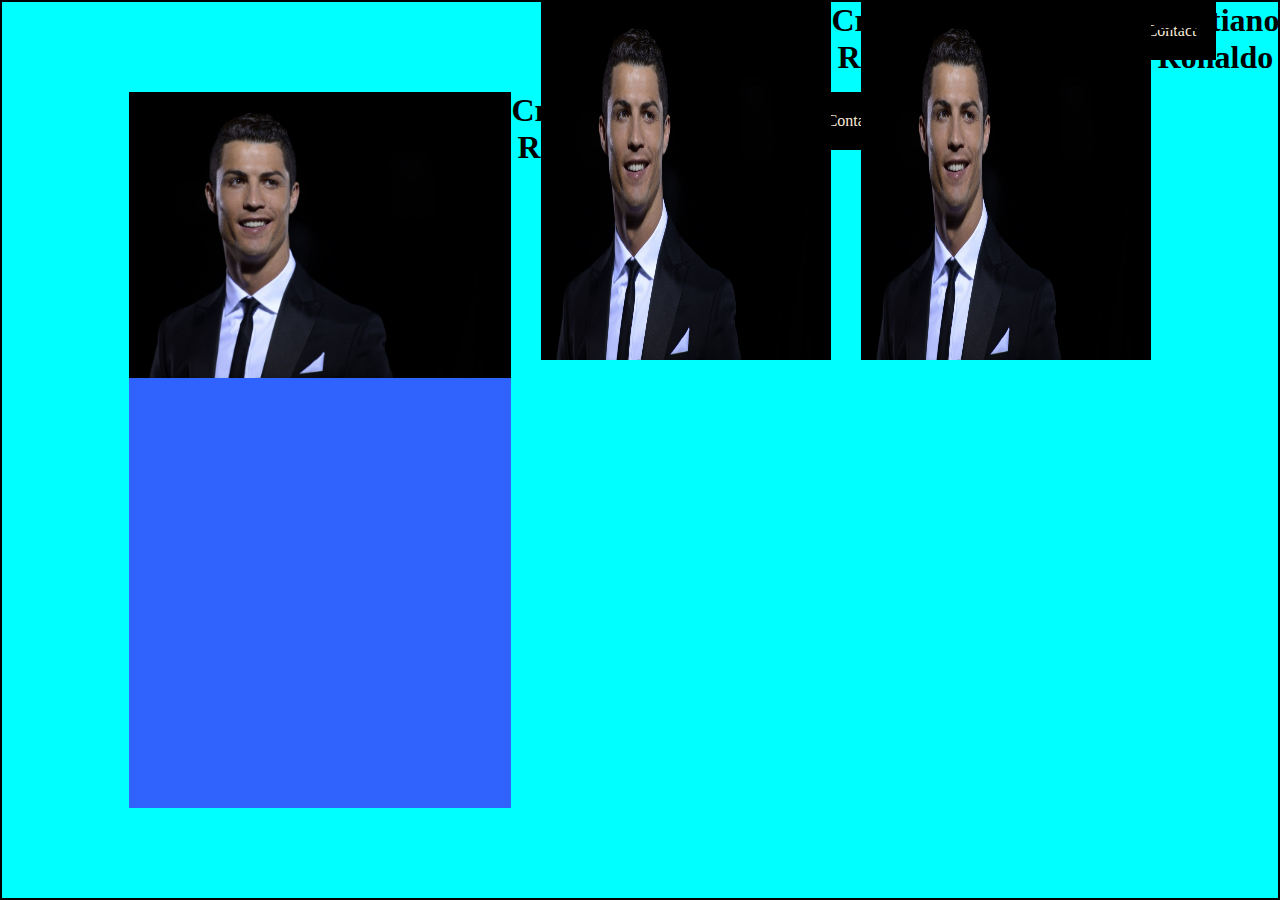
<file: Assignment6/index.html>
<!DOCTYPE html>
<html lang="en">
<head>
    <meta charset="UTF-8">
    <meta name="viewport" content="width=device-width, initial-scale=1.0">
    <title>Document</title>
    <link rel="stylesheet" href="style.css">
</head>
<body>
         <!-- <div class="container">
            <div class="box1">
                <div>
                    <header>
                    <h1>Basic</h1>
                    </header>

                    <div class="list">
                        <ul>
                            <li>100 GB Storage</li>
                            <li>10 Emails</li>
                            <li>10 Domains</li>
                            <li>Endless Support</li>
                            <li>$ 10</li>
                            <li>per month</li>
                        </ul>
                    </div>

                    <footer>
                        <div >
                            <button class="button2" >Sign Up</button>
                        </div>
                    </footer>
            </div>
            </div>

            <div class="box2">
                <div>
                    <header>
                    <h1>Pro</h1>
                    </header>

                    <div class="list">
                        <ul>
                            <li>100 GB Storage</li>
                            <li>10 Emails</li>
                            <li>10 Domains</li>
                            <li>Endless Support</li>
                            <li>$ 10</li>
                            <li>per month</li>
                        </ul>
                    </div>

                    <footer>
                        <div >
                            <button class="button2" >Sign Up</button>
                        </div>
                    </footer>
            </div>
            </div>
            <div class="box3">
                <div>
                    <header>
                    <h1>Premium</h1>
                    </header>

                    <div class="list">
                        <ul>
                            <li>100 GB Storage</li>
                            <li>10 Emails</li>
                            <li>10 Domains</li>
                            <li>Endless Support</li>
                            <li>$ 10</li>
                            <li>per month</li>
                        </ul>
                    </div>

                    <footer>
                        <div >
                            <button class="button2" >Sign Up</button>
                        </div>
                    </footer>
            </div>
            </div>
         </div> -->


         <!-- QUESTION NO.2 -->

         <!-- <div class="container">
            <div class="column1">
               <div class="img1"><img src="https://5.imimg.com/data5/YK/LH/MY-49574912/platinum-package-500x500.jpg" alt="">
               </div> 
            </div>
            <div class="column2">
                <h1 style="text-align: center;">About Catering</h1><Br></Br>
                <h3 style="text-align: center;">Tradition since 1889</h3><br>
                
                <p class="p1">In the Kashmiri language, waz means 'cook' or 'cooking' and wan means 'shop'. The ultimate formal banquet in Kashmir is the royal wazwan. Of its thirty-six courses, between fifteen and thirty can be preparations of meat, cooked overnight under the supervision of a master chef called a wouste waze. Guests are seated in groups of four and share the meal out of a large copper plate called the traem. A ritual washing of hands in a portable basin called the Tash-t-naer, which is taken around by attendants. Then the traem arrives, heaped with rice, quartered by two seekh kababs and contains four pieces of methi maaz, (mutton intestines flavored with a spice mixture containing dried fenugreek (methi) leaves), two tabakh maaz (twice-cooked lamb ribs, initially braised with ground spices, then browned in ghee)</p><br>
               <p>Up to about 20 items are served thereafter by waza (the junior cook). Seven dishes are a must for these occasions — tabakh maaz, rista (meatballs in a red, paprika-saffron-fennel spice gravy colored with dyer's alkanet), rogan josh, daniwal korma (lamb roasted with yoghurt, spices and onion puree, topped with coriander leaves), aab gosh (lamb chunks cooked with a fennel-based spice mixture, cardamom and partially evaporated milk), marchhwangan korma (chicken legs/thighs cooked in a spicy browned-onion sauce) and gushtaba (meatballs cooked in a spicy yoghurt gravy).[2][3] The main course usually ends with gushtaba.[4] The gushtaba is a large meatball which signals the end of the main course.</p>
            
            </div>
         </div> -->


         <!-- Question no 3 -->


         <div class="cardcontainer">
            <div class="r1">
                <img src="ronaldo.jpg" alt="ronaldo image" class="ronaldo1">
             <h1 style="text-align: center;">Cristiano Ronaldo </h1>
             <H2 class="a2">Portuguese footballer</H2>
    
            <h3 style="text-align: center;">Goal Scorer</h3>
            <div class="icons">
            <i class="fa fa-facebook" style="font-size: 30px;"></i>
           <i class="fa fa-twitter" style="font-size: 30px;"></i>
           
           <i class="fa fa-linkedin" style="font-size: 30px;"></i>
           
            <footer class="footer">Contact</footer>
          
        </div>
         </div>
        <div class="r2"><img src="ronaldo.jpg" alt="ronaldo image" class="ronaldo1">
            <h1 style="text-align: center;">Cristiano Ronaldo </h1>
            <H2 class="a2">Portuguese footballer</H2>
   
           <h3 style="text-align: center;">Goal Scorer</h3>
           <div class="icons">
           <i class="fa fa-facebook" style="font-size: 30px;"></i>
          <i class="fa fa-twitter" style="font-size: 30px;"></i>
          
          <i class="fa fa-linkedin" style="font-size: 30px;"></i>
          
           <footer class="footer">Contact</footer>
         
       </div>
       </div>

       <div class="r3 "><img src="ronaldo.jpg" alt="ronaldo image" class="ronaldo1">
             <h1 style="text-align: center;">Cristiano Ronaldo </h1>
             <H2 class="a2">Portuguese footballer</H2>
    
            <h3 style="text-align: center;">Goal Scorer</h3>
            <div class="icons">
            <i class="fa fa-facebook" style="font-size: 30px;"></i>
           <i class="fa fa-twitter" style="font-size: 30px;"></i>
           
           <i class="fa fa-linkedin" style="font-size: 30px;"></i>
           
            <footer class="footer">Contact</footer>
          
        </div>
        </div>
        </div>

        
     
</body>
</html>
</file>
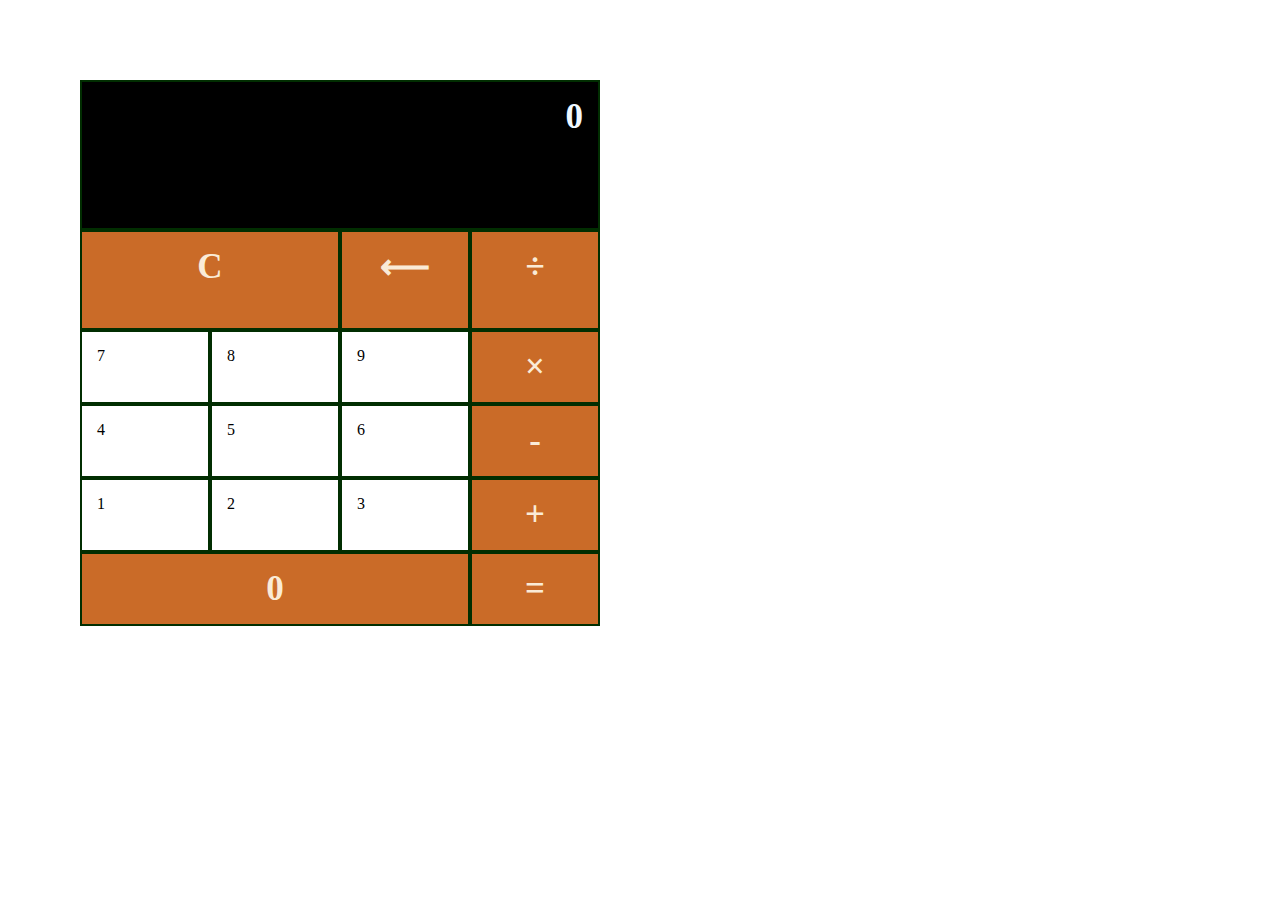
<file: Assignment7 grid/index.html>
<!DOCTYPE html>
<html lang="en">
<head>
    <meta charset="UTF-8">
    <meta name="viewport" content="width=device-width, initial-scale=1.0">
    <title>Document</title>
    <link rel="stylesheet" href="style.css">
</head>
<body>
    <div class="container">
        <div class="box" id="box1">0</div>
        <div class="box" id="box2" >C</div>
        <div class="box" id="box3">⟵</div>
        <div class="box" id="box4">÷</div>
        <div class="box" id="box5">7</div>
        <div class="box" id="box6">8</div>
        <div class="box" id="box7" >9</div>
        <div class="box" id="box8">×</div>
        <div class="box" id="box9">4</div>
        <div class="box" id="box10">5</div>
        <div class="box" id="box11">6</div>
        <div class="box" id="box12" >-</div>
        <div class="box" id="box13">1</div>
        <div class="box" id="box14">2</div>
        <div class="box" id="box15">3</div>
        <div class="box" id="box16">+</div>
        <div class="box" id="box17" >0</div>
        <div class="box" id="box18">=</div>
        
    </div>
</body>
</html>
</file>
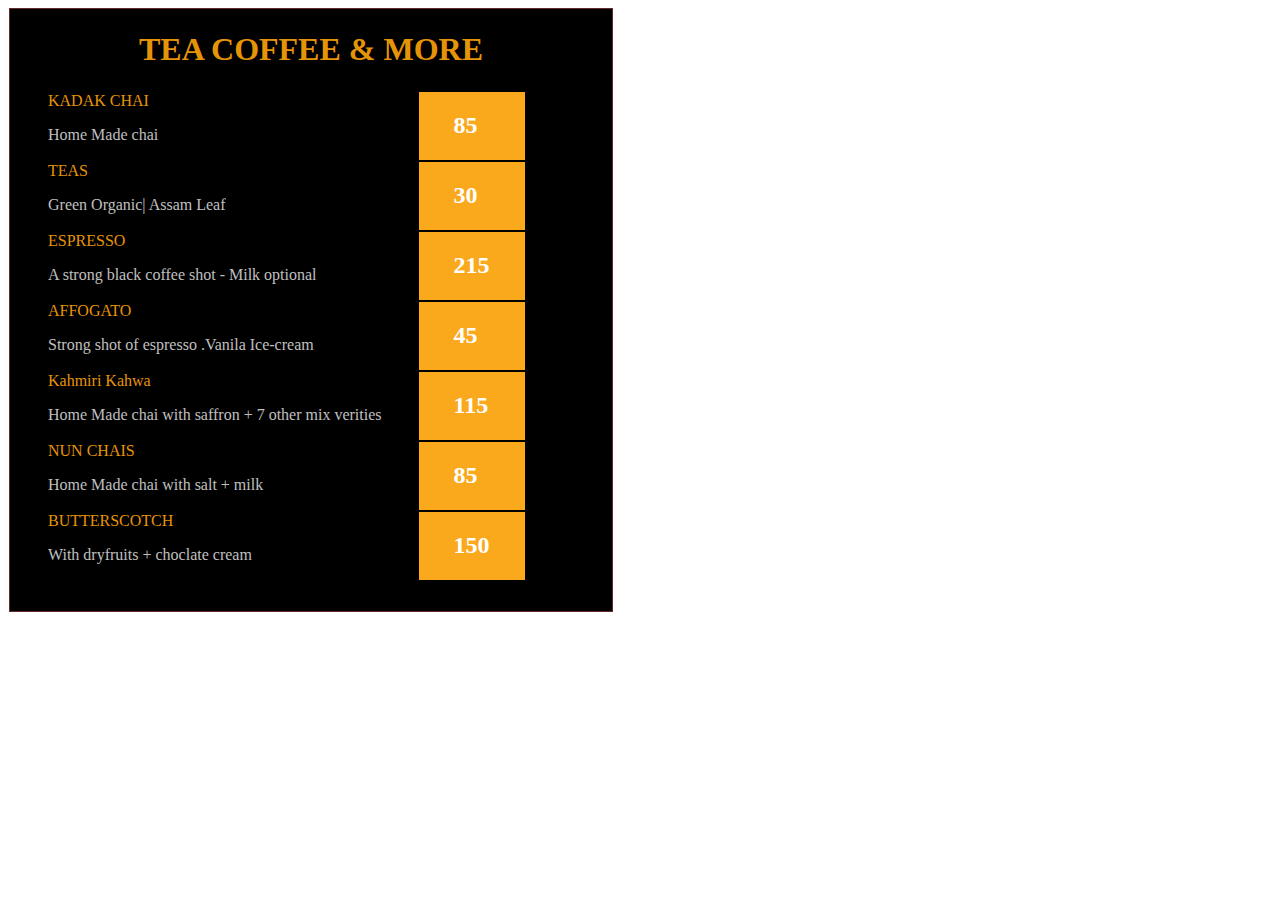
<file: Assigment1/Assignment1 code.html>
<!DOCTYPE html>
<html lang="en">
<head>
    <meta charset="UTF-8">
    <meta name="viewport" content="width=device-width, initial-scale=1.0">
    <title>Assignment1</title>
    <style>
       .box {
  width: 600px;
  height: 600px;
  border: 1px solid rgb(101, 41, 41);
  padding: 1px;
  margin: 1px;
  background-color: black;
  
}
    h1{
      color:rgb(230, 148, 7);
      text-align: center;
    }

    p{
    color:rgba(255, 255, 255, 0.76);
    }
    h2{
        color: white;
    }
    td{
       
        font-size: 20;
        font-display: bold;
        padding: 0 35px;
        column-gap: 10px;
        color:rgb(230, 148, 7);
        

    }
    
    
   
    
    </style>
</head>
<body>
    
        <div class="box">
            <table >
            <colgroup>
            <col style="background-color: black;" id="b1">
            <col style="background-color: rgb(250, 169, 29);" id="b2">
            </colgroup>
            <h1>TEA COFFEE & MORE</h1>
       
        <tr>
            <td>KADAK CHAI &nbsp;&nbsp;&nbsp;&nbsp;<p>Home Made chai</p></td>
            <td><h2>85</h2></td>  
            
        </tr>
        <tr>
            <td>TEAS &nbsp;&nbsp;&nbsp;&nbsp;<p>Green Organic| Assam Leaf</p></td>
            <td><h2>30</h2></td>  
            
        </tr>
        <tr>
            <td>ESPRESSO &nbsp;&nbsp;&nbsp;&nbsp;<p>A strong black coffee shot - Milk optional</p></td>
            <td><h2>215</h2></td>  
            
        </tr>
        <tr>
            <td>AFFOGATO &nbsp;&nbsp;&nbsp;&nbsp;<p>Strong shot of espresso .Vanila Ice-cream</p></td>
            <td><h2>45</h2></td>  
            
        </tr>
        <tr>
            <td>Kahmiri Kahwa &nbsp;&nbsp;&nbsp;&nbsp;<p>Home Made chai with saffron + 7 other mix verities</p></td>
            <td><h2>115</h2></td>  
            
        </tr>
        <tr>
            <td>NUN CHAIS &nbsp;&nbsp;&nbsp;&nbsp;<p>Home Made chai with salt + milk</p></td>
            <td><h2>85</h2></td>  
            
        </tr>
        <tr>
            <td>BUTTERSCOTCH &nbsp;&nbsp;&nbsp;&nbsp;<p>With dryfruits + choclate cream</p></td>
            <td><h2>150</h2></td>  
            
        </tr>
        
    </table>
</div>
</body>
</html>
</file>
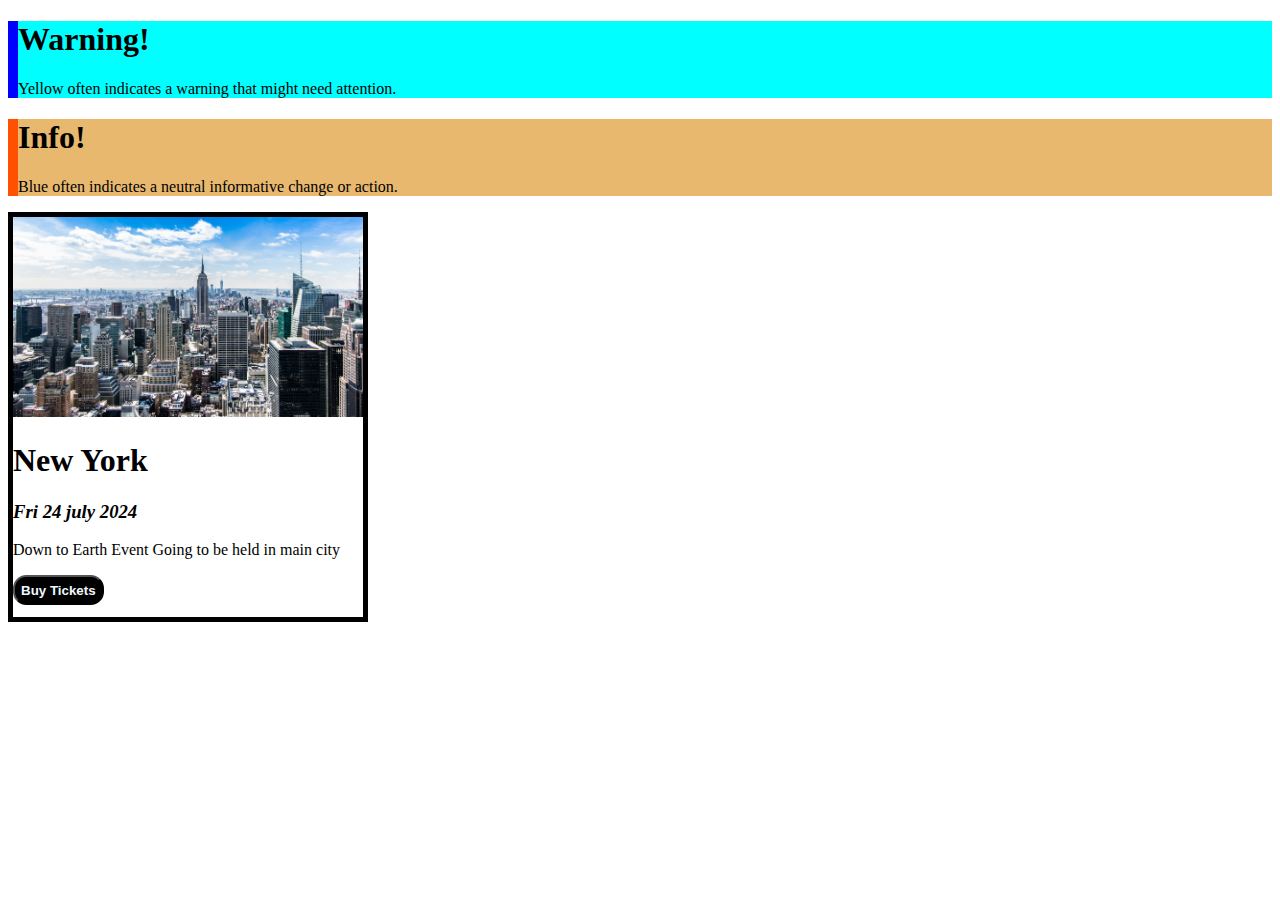
<file: Assignment4/Assignment4html.html>
<!DOCTYPE html>
<html lang="en">
<head>
    <meta charset="UTF-8">
    <meta name="viewport" content="width=device-width, initial-scale=1.0">
    <title>Document</title>
    <link rel="stylesheet" href="Assignment4Css.css">
</head>
<body>

    <div class="alert">
        <h1>Warning!</h1>
       <p> Yellow often indicates a warning that might need attention.</p>
    </div>

    <div class="alert2">
        <h1>Info!</h1>
      <p>Blue often indicates a neutral informative change or action.</p>
    </div>
    
        <div class="box3">
              <img src="newyork.jpg" alt="new york image">
              <h1>New York</h1>
        <h3><i>Fri 24 july 2024</i></h3>
        <p>Down to Earth Event Going to be held in main city</p>
        <button class="button1" ><b>Buy Tickets</b></button>
        </div>
        
</body>
</html>
</file>
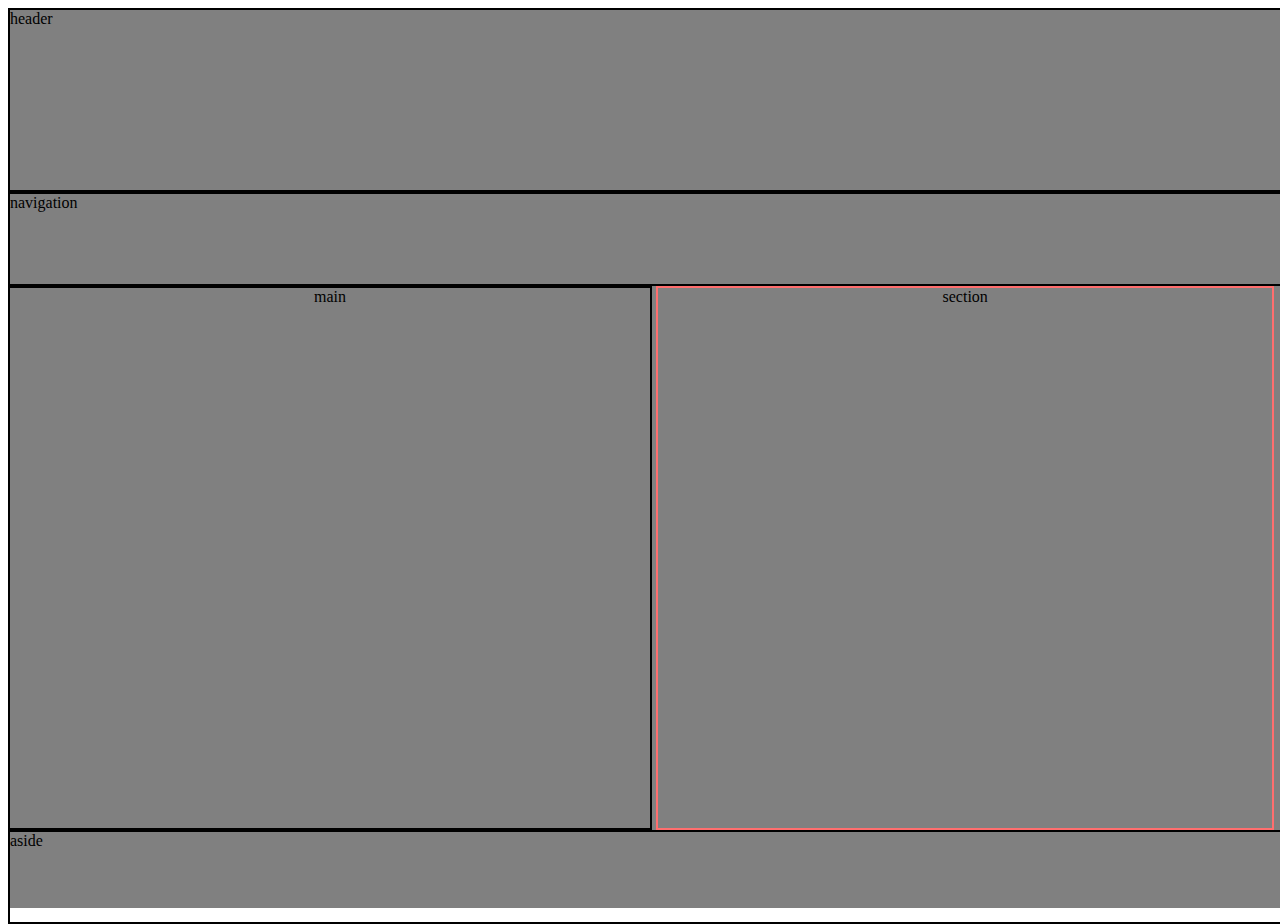
<file: Assignment5/Assignment5.html>
<!DOCTYPE html>
<html lang="en">
<head>
    <meta charset="UTF-8">
    <meta name="viewport" content="width=device-width, initial-scale=1.0">
    <title>Document</title>
    <link rel="stylesheet" href="Assignment5.css">
    
    <link rel="stylesheet" href="https://cdnjs.cloudflare.com/ajax/libs/font-awesome/4.7.0/css/font-awesome.min.css">
        
</head>
<body>

    <!-- QUESTION NO 1 -->
      <!-- <div class="cardcontainer">
        <img src="ronaldo.jpg" alt="ronaldo image" class="ronaldo1">
         <h1 style="text-align: center;">Cristiano Ronaldo </h1>
         <H2 class="a2">Portuguese footballer</H2>

        <h3 style="text-align: center;">Goal Scorer</h3>
        <div class="icons">
        <i class="fa fa-facebook" style="font-size: 30px;"></i>
       <i class="fa fa-twitter" style="font-size: 30px;"></i>
       
       <i class="fa fa-linkedin" style="font-size: 30px;"></i>
       
        <footer class="footer">Contact</footer>
      

    </div>

       
      </div> -->

      <!-- QUESTION NO 2 -->
       <div class="layout">
       <div class="layout1"><header>header</header></div>
       <div class="layout2"><nav>navigation</nav></div>
       <div class="layout3"><main>main</main></div>
       <div class="layout4"><section>section</section></div>
       
       <div class="layout6"><aside>aside</aside></div>
    </div>
</body>
</html>
</file>
<file: Assignment6/style.css>
*{
    box-sizing: border-box;
    margin: 0;
    padding: 0;
   
}
/* .container{
    
    margin-left:25%;
    height: 430px;
    width: 800px;
    display: flex;
    flex-direction: column;
    gap: 10px;
    margin-inline: auto;
    margin-block: 20px;
    box-shadow: 4px 4px 25px cornflowerblue, -4px -4px 1px 5px rgb(167, 169, 167);
    
}
.box1{
    width: 250px;
    height: 100%;
    background-color: grey;

}
.box2{
    width: 250px;
    height: 100%;
    background-color: grey;
    

}
.box3{
    width: 250px;
    height: 100%;
    background-color: grey;

}
header{
      width: 100%;
      height: 70px;
      background-color: black;
      margin: 0;
}
h1{
    text-align: center;
    color: white;
    
}
li{
    list-style: none;
    text-align: center;
    
    padding: 5px;
    line-height: value;

    
}
   

footer{
    height: 60px;
    background-color: aqua;
    margin-top:145px;
}
.button2{
    flex: 1 1 auto;
    margin: 15px;
    margin-left: 75px;
    padding: 10px;
    text-align: center;
    text-transform: uppercase;
    transition: 0.5s;
    background-size: 200% auto;
    color: rgb(253, 253, 253);
    background-color: rgb(48, 248, 48);
   /* text-shadow: 0px 0px 10px 
rgba(0,0,0,0.2);
    box-shadow: 0 0 20px #5bbcf8;
    border-radius: 10px;

} */



/* QUESTION 2 */

/* .container{
    width: 80vw;
    height: 80vh;
    display: flex;
    flex-direction: row;
    align-items: center;
    align-content: center;
    margin: auto;
    column-gap: 30px;
    
}


.coumn1{
    width: 50%;
    height: 100%;

}

.coumn2{
    width: 50%;
    height: 100%;
    
}

.img1{
    position: relative;
     margin-top: 40px;
}

.p1{
font-weight: bold;}
 */

/* question 3 */

.cardcontainer{
    width: 100vw;
    height: 100vh;
    background-color: aqua;
    border: 2px solid black ;
    box-shadow: whitesmoke;
    display: flex;
    flex-direction: row;
    column-gap: 30px;
    justify-content: center;
    align-items: center;
    flex-flow: row;
    
}

.r1{
    width: 30%;
    height: 80%;
    background-color: rgb(48, 99, 254);
    display: flex;
    
}

.ronaldo1{
    width: 100%;
    height: 40%;
   
}
.a2{
    color: rgb(209, 194, 194);
    text-align: center;
}
.icons{
    text-align: center;
    width: 100%;

}
.footer{
    background-color: black;
    color: antiquewhite;

    padding: 20px;
  margin-top: auto; /* Push footer to the bottom */

}

.r2{
    width: 290px;
    height: 100%;
    display: flex;
    flex-basis: 200px;
   
    align-self: stretch;
    
}
.r3{
    width: 290px;
    height: 100%;
    display: flex;
    
}
</file>
<file: Assignment7 grid/style.css>
*{
    margin: 0;
    padding: 0;
    box-sizing: border-box;
}

.container{

    display: grid;
    margin: 80px;
   grid-template-columns: repeat(4,130px); /*we can use repeat (auto,fr or px)*/
    grid-template-rows: 150px 100px;
}

.box{
    border: 2px solid rgb(1, 46, 1);
    padding: 15px;
    
}

#box1{
    
    background-color: black;
    color: aliceblue;
    
    text-align: right;
    grid-column-start: 1;
    grid-column-end: 5;
    font-weight: bold;
    text-align: right ;
    font-size: 35px;
    
}

#box2{
    grid-column-start: 1;
    grid-column-end: 3;
}

#box17{
    grid-column-start: 1;
    grid-column-end: 4;
}
#box2,#box3,#box4,#box8,#box12,#box16,#box17,#box18{
    background-color: rgb(202, 107, 40);
    color: antiquewhite ;
    font-weight: bold;
    text-align: center;
    font-size: 35px;
}
</file>
<file: Assignment4/Assignment4Css.css>
.alert{
    border-left: 10px solid blue;
    background-color: aqua;
}
.alert2{
    border-left: 10px solid rgb(255, 81, 0);
    background-color: rgb(232, 184, 111);
}
.box3{
    width: 350px;
    height: 400px;
    border: 5px solid black;

}
.box3 img{
    width: 350px;
    height: 200px;
}
.button1{
    background-color: black;
    color: aliceblue;
    height:30px;
    border-radius: 1em;
}
</file>
<file: Assignment5/Assignment5.css>
.cardcontainer{
    width: 280px;
    height: 430px;
    border: 2px solid black ;
    box-shadow: whitesmoke;
}

.ronaldo1{
    width: 100%;
    height: 40%;
   
}
.a2{
    color: rgb(209, 194, 194);
    text-align: center;
}
.icons{
    text-align: center;
    width: 100%;

}
.footer{
    background-color: black;
    color: antiquewhite;

    padding: 20px;
  margin-top: auto; /* Push footer to the bottom */

}
.layout{
    background-color: gray;
    width: 100vw;
    height: 100vh;
}
.layout1{
    width: 100%;
    height: 20%;
    border: 2px solid black;
    display: block;
}
.layout2{
    width: 100%;
    height: 10%;
    border: 2px solid black;
    
}
.layout3{
    width: 50%;
    height: 60%;
    border: 2px solid black;
    display: inline-block;
    text-align: center;
   
}
.layout4{
    width: 48%;
    height: 60%;
    border: 2px solid rgb(255, 110, 110);
    text-align: center;
    display: inline-block;
    
    

    
}

    
    
       

.layout6{
    width: 100%;
    height: 10%;
    border: 2px solid;
}
</file>
